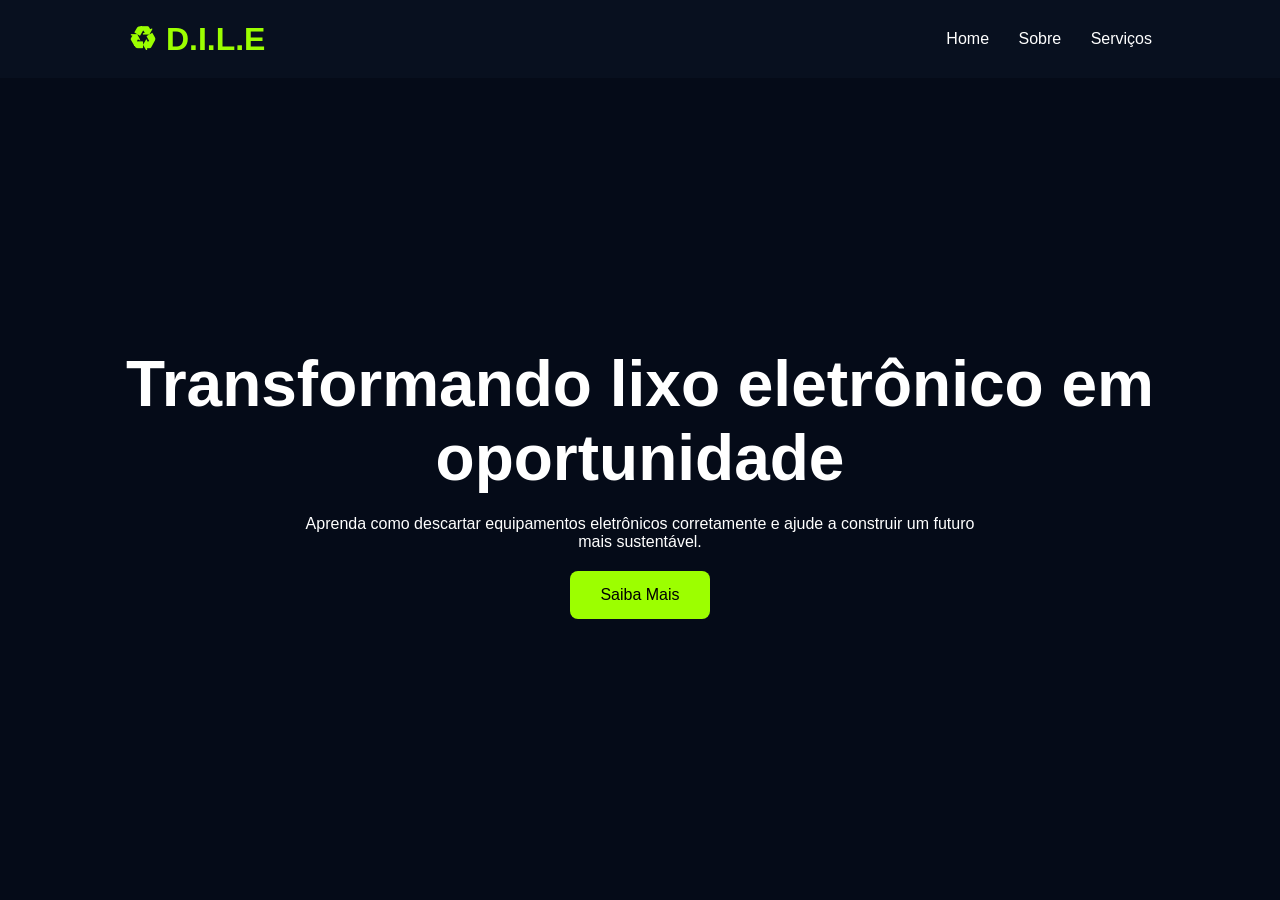
<file: home.html>
<!DOCTYPE html>
<html lang="pt-br">
<head>
<meta charset="UTF-8">
<title>D.I.L.E - Home</title>
<link rel="stylesheet" href="css/style.css">
</head>
<body>

<header>

    <div class="logo">
        ♻ D.I.L.E
    </div>

    <nav>
        <a href="home.html">Home</a>
        <a href="sobre.html">Sobre</a>
        <a href="servicos.html">Serviços</a>
    </nav>

</header>

<section class="hero">

    <h1>Transformando lixo eletrônico em oportunidade</h1>

    <p>
        Aprenda como descartar equipamentos eletrônicos
        corretamente e ajude a construir um futuro mais sustentável.
    </p>

    <a href="servicos.html" class="btn">
        Saiba Mais
    </a>

</section>

</body>
</html>
</file>
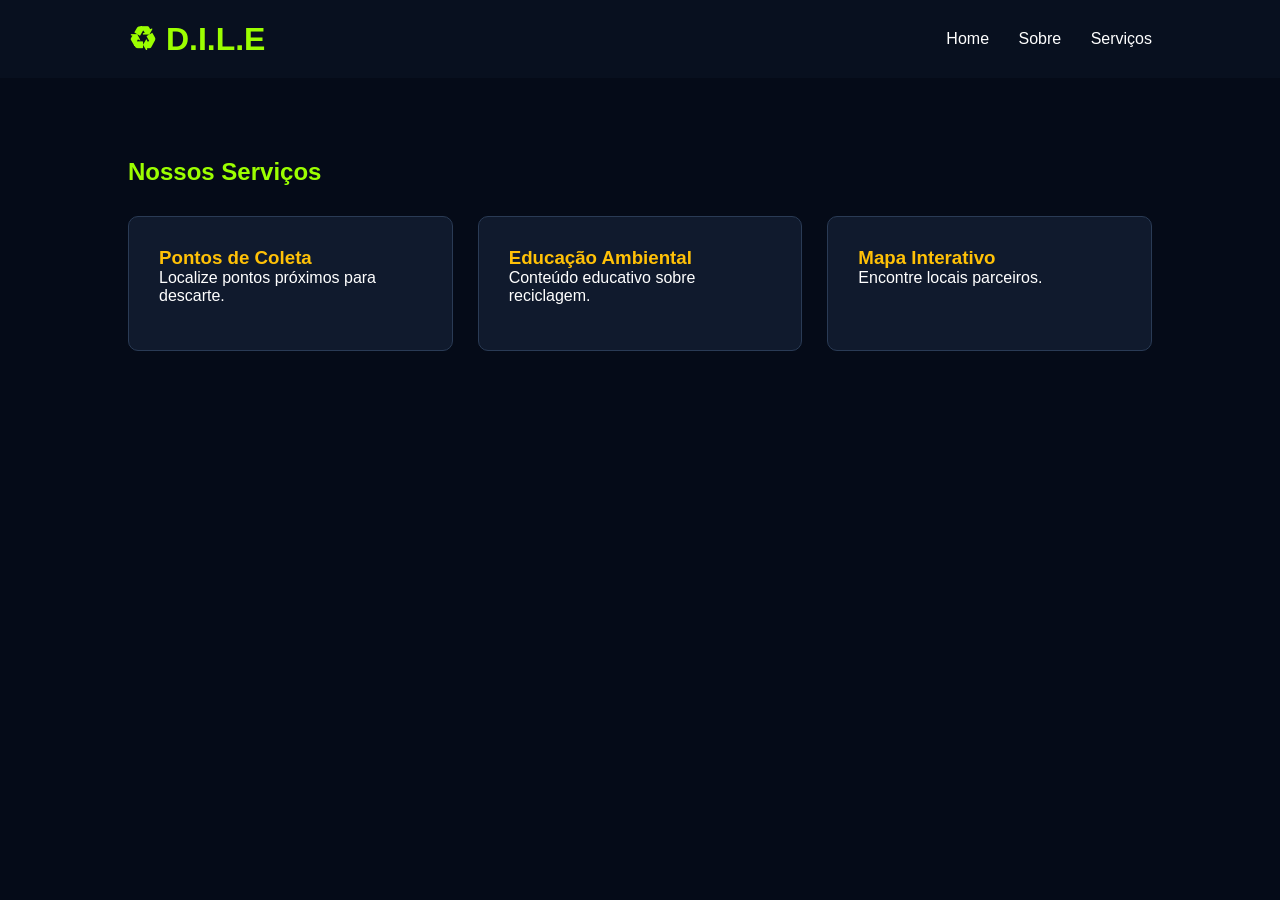
<file: serviços.html>
<!DOCTYPE html>
<html lang="pt-br">
<head>
<meta charset="UTF-8">
<title>Serviços</title>
<link rel="stylesheet" href="css/style.css">
</head>
<body>

<header>

    <div class="logo">♻ D.I.L.E</div>

    <nav>
        <a href="home.html">Home</a>
        <a href="sobre.html">Sobre</a>
        <a href="servicos.html">Serviços</a>
    </nav>

</header>

<section class="content">

    <h1>Nossos Serviços</h1>

    <div class="cards">

        <div class="card">
            <h3>Pontos de Coleta</h3>
            <p>Localize pontos próximos para descarte.</p>
        </div>

        <div class="card">
            <h3>Educação Ambiental</h3>
            <p>Conteúdo educativo sobre reciclagem.</p>
        </div>

        <div class="card">
            <h3>Mapa Interativo</h3>
            <p>Encontre locais parceiros.</p>
        </div>

    </div>

</section>

</body>
</html>
</file>
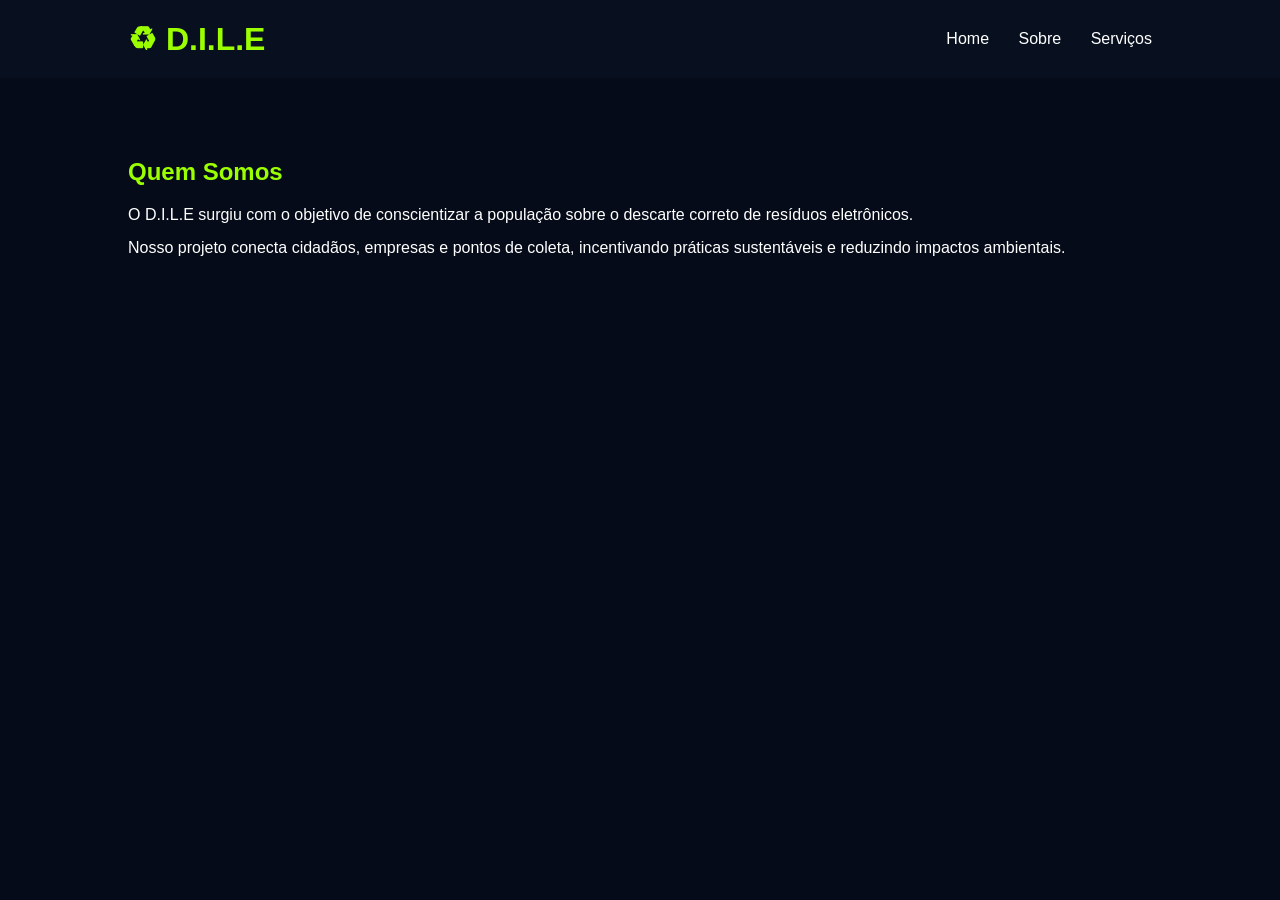
<file: sobre.html>
<!DOCTYPE html>
<html lang="pt-br">
<head>
<meta charset="UTF-8">
<title>Sobre</title>
<link rel="stylesheet" href="css/style.css">
</head>
<body>

<header>
    <div class="logo">♻ D.I.L.E</div>

    <nav>
        <a href="home.html">Home</a>
        <a href="sobre.html">Sobre</a>
        <a href="serviços.html">Serviços</a>
    </nav>
</header>

<section class="content">

    <h1>Quem Somos</h1>

    <p>
        O D.I.L.E surgiu com o objetivo de conscientizar a população
        sobre o descarte correto de resíduos eletrônicos.
    </p>

    <p>
        Nosso projeto conecta cidadãos, empresas e pontos de coleta,
        incentivando práticas sustentáveis e reduzindo impactos ambientais.
    </p>

</section>

</body>
</html>
</file>
<file: css/style.css>
*{
    margin:0;
    padding:0;
    box-sizing:border-box;
    font-family:'Segoe UI',sans-serif;
}

body{
    background:#050b18;
    color:white;
}

/* LOGIN */

.container{
    display:flex;
    height:100vh;
}

.left-side{
    width:50%;
    background:url('ChatGPT Image 26 de mai. de 2026, 16_24_20.png') center/cover;
}

.overlay{
    height:100%;
    display:flex;
    flex-direction:column;
    justify-content:center;
    align-items:center;
    background:rgba(0,0,0,.5);
}

.overlay h1{
    font-size:4rem;
    color:#9cff00;
}

.login-box{

    width:50%;
    display:flex;
    flex-direction:column;
    justify-content:center;
    padding:60px;
}

.logo{
    font-size:2rem;
    font-weight:bold;
    color:#9cff00;
}

.login-box h3{
    margin:20px 0;
    color:#ffc107;
}

.input-group{
    margin-bottom:20px;
    position:relative;
}

.input-group i{
    position:absolute;
    top:15px;
    left:15px;
}

.input-group input{

    width:100%;
    padding:15px 15px 15px 45px;

    background:#101a2d;

    border:1px solid #2e3d59;

    color:white;

    border-radius:8px;
}

.options{
    display:flex;
    justify-content:space-between;
    margin-bottom:20px;
}

.options a{
    color:#ffc107;
    text-decoration:none;
}

button{

    width:100%;
    padding:15px;

    border:none;

    border-radius:8px;

    cursor:pointer;

    font-weight:bold;

    background:linear-gradient(
    90deg,
    #75ff5b,
    #ffb300
    );

    color:#111;
}

.divider{
    text-align:center;
    margin:20px 0;
}

.google-btn{

    background:transparent;
    color:white;

    border:1px solid #1b6dff;
}

.slogan{
    margin-top:30px;
    text-align:center;
    color:#75ff5b;
}

/* HEADER */

header{

    display:flex;
    justify-content:space-between;
    align-items:center;

    padding:20px 10%;
    background:#08101f;
}

nav a{

    margin-left:25px;
    text-decoration:none;
    color:white;
}

nav a:hover{
    color:#9cff00;
}

/* HOME */

.hero{

    height:90vh;

    display:flex;
    flex-direction:column;

    justify-content:center;
    align-items:center;

    text-align:center;
    padding:20px;
}

.hero h1{
    font-size:4rem;
}

.hero p{
    max-width:700px;
    margin:20px 0;
}

.btn{

    background:#9cff00;

    color:#000;

    padding:15px 30px;

    text-decoration:none;

    border-radius:8px;
}

/* SOBRE */

.content{
    padding:80px 10%;
}

.content h1{
    margin-bottom:20px;
    color:#9cff00;
}

.content p{
    margin-bottom:15px;
}

/* SERVIÇOS */

.cards{

    display:grid;

    grid-template-columns:
    repeat(auto-fit,minmax(250px,1fr));

    gap:25px;

    margin-top:30px;
}

.card{

    background:#101a2d;

    padding:30px;

    border-radius:10px;

    border:1px solid #2a3b55;
}

.card h3{
    color:#ffc107;
}
</file>
